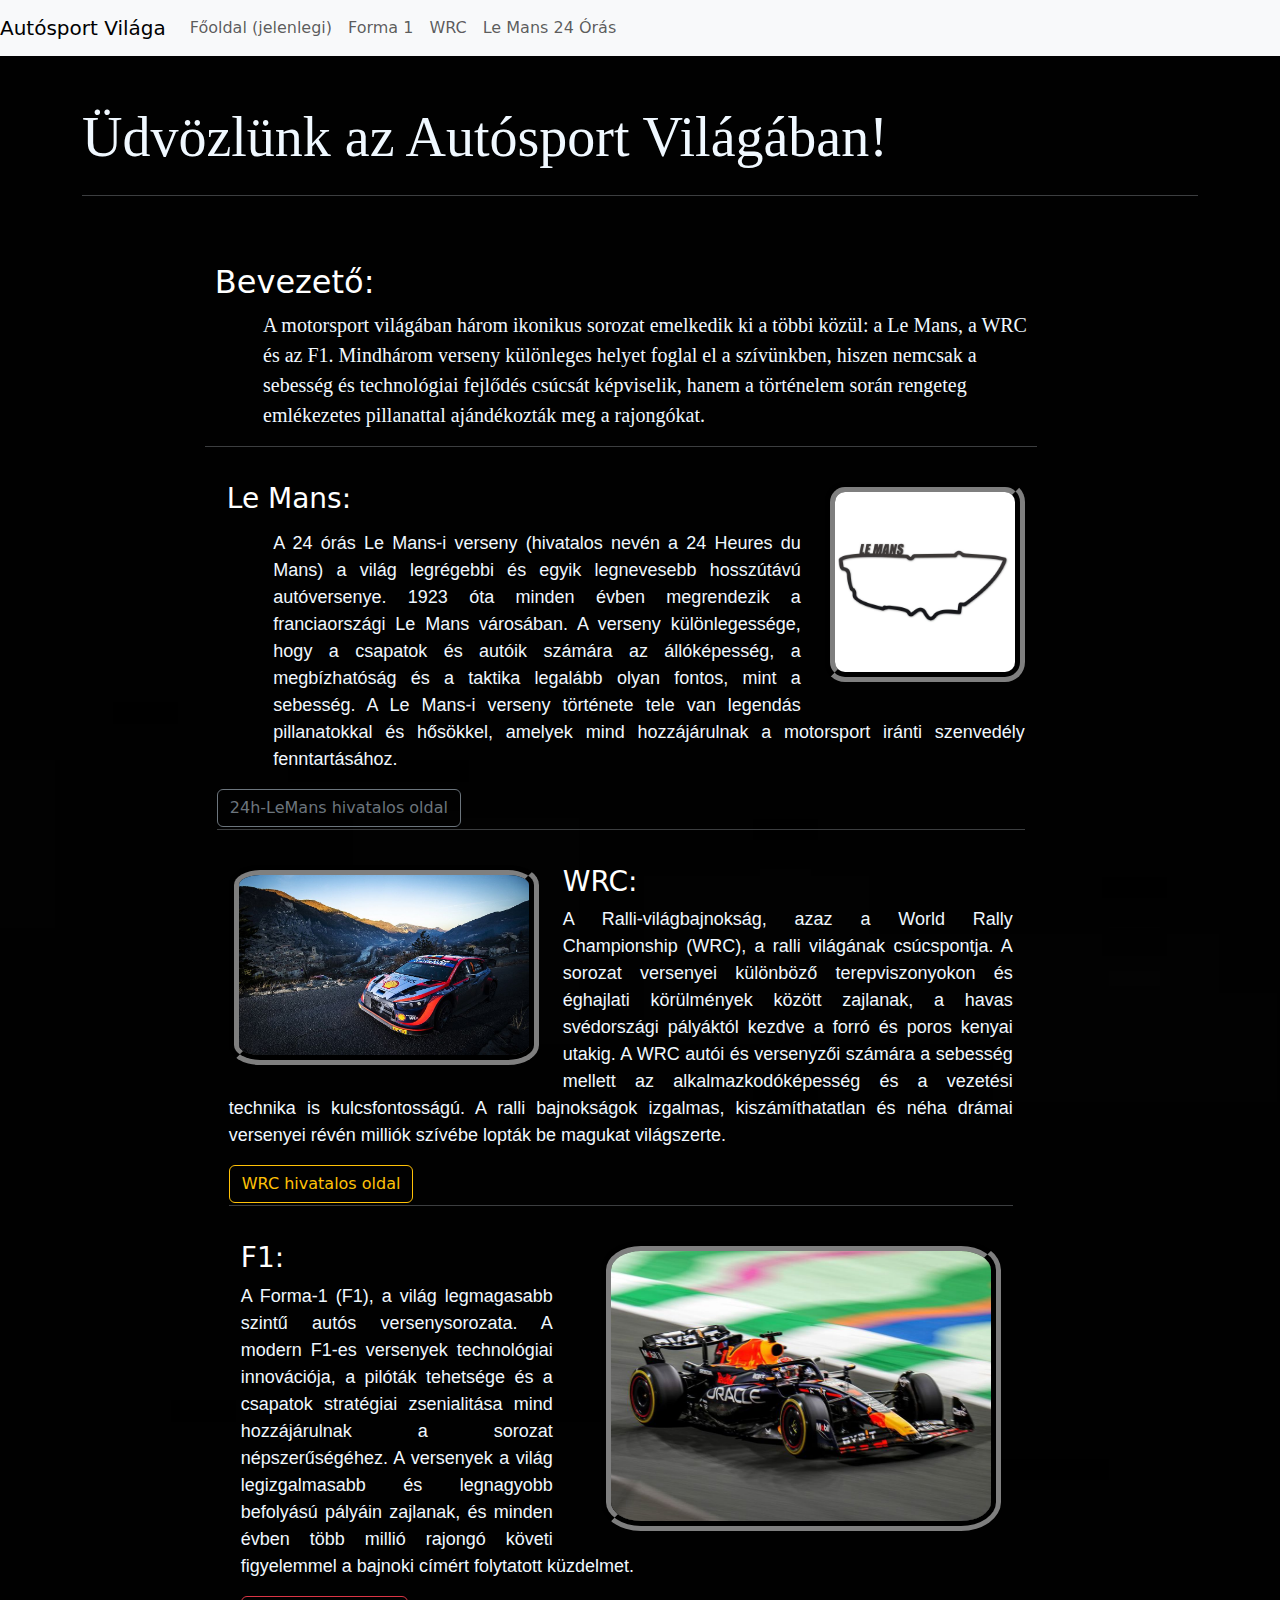
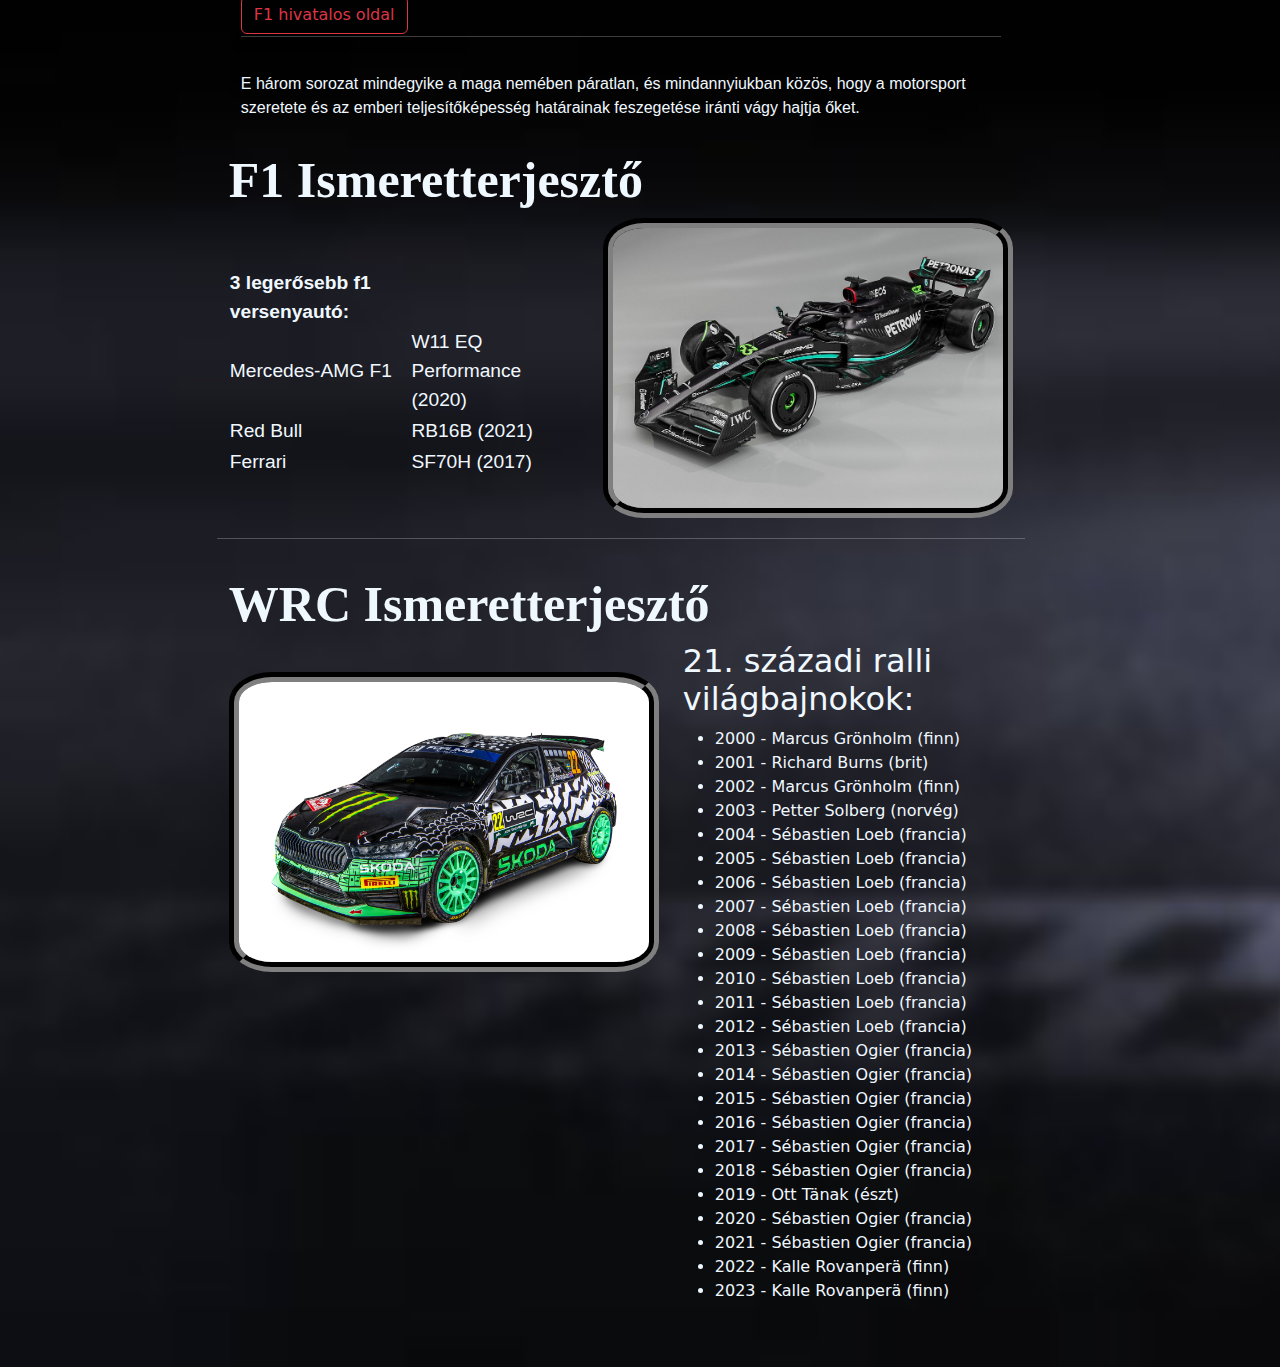
<file: index.html>
<!DOCTYPE html>
<html lang="hu">
<head>
  <meta charset="UTF-8">
  <meta name="viewport" content="width=device-width, initial-scale=1.0">
  <title>Főoldal - Autósport Világa</title>
  <link href="https://cdn.jsdelivr.net/npm/bootstrap@5.3.3/dist/css/bootstrap.min.css" rel="stylesheet" integrity="sha384-QWTKZyjpPEjISv5WaRU9OFeRpok6YctnYmDr5pNlyT2bRjXh0JMhjY6hW+ALEwIH" crossorigin="anonymous">
  <link rel="stylesheet" href="autosport.css">
</head>
<body class="fooldal">
  <!-- Navbar -->
  <nav class="navbar navbar-expand-lg navbar-light bg-light">
    <a class="navbar-brand" href="index.html">Autósport Világa</a>
    <button class="navbar-toggler" type="button" data-toggle="collapse" data-target="#navbarNav" aria-controls="navbarNav" aria-expanded="false" aria-label="Toggle navigation">
      <span class="navbar-toggler-icon"></span>
    </button>
    <div class="collapse navbar-collapse" id="navbarNav">
      <ul class="navbar-nav">
        <li class="nav-item active">
          <a class="nav-link" href="index.html">Főoldal <span class="sr-only">(jelenlegi)</span></a>
        </li>
        <li class="nav-item">
          <a class="nav-link" href="f1.html">Forma 1</a>
        </li>
        <li class="nav-item">
          <a class="nav-link" href="wrcc.html">WRC</a>
        </li>
        <li class="nav-item">
          <a class="nav-link" href="lemans.html">Le Mans 24 Órás</a>
        </li>
      </ul>
    </div>
  </nav>

  <!-- Main Content -->
<div class="index_div">
  <div class="container mt-5">
    <div class="jumbotron">
      <h1 class="display-4">Üdvözlünk az Autósport Világában!</h1>
      <hr class="my-4">
    </div>
  </div>
</div>

<div class="szovegek" >
    <br>
    
    <h2 class="bevezeto_h2">Bevezető:</h2>
    <p class="bevezeto_szoveg">A motorsport világában három ikonikus sorozat emelkedik ki a többi közül: a Le Mans, a WRC és az F1. Mindhárom verseny különleges helyet foglal el a szívünkben, hiszen nemcsak a sebesség és technológiai fejlődés csúcsát képviselik, hanem a történelem során rengeteg emlékezetes pillanattal ajándékozták meg a rajongókat.</p>
    <hr class="csik">

    <div class="container text-center">
      <div class="row">
        <div class="col clearfix">
          <img class="float-md-end mb-3 ms-md-4" src="le_mans_on_white.jpg" width="200" height="200" title="Le Mans jól felismerhető pálya alakja" alt="Le Mans jól felismerhető pálya alakja">      
          <h3 class="lemansh3">Le Mans:</h3><br><br>
          <p class="lemans_szoveg">A 24 órás Le Mans-i verseny (hivatalos nevén a 24 Heures du Mans) a világ legrégebbi és egyik legnevesebb hosszútávú autóversenye. 1923 óta minden évben megrendezik a franciaországi Le Mans városában. A verseny különlegessége, hogy a csapatok és autóik számára az állóképesség, a megbízhatóság és a taktika legalább olyan fontos, mint a sebesség. A Le Mans-i verseny története tele van legendás pillanatokkal és hősökkel, amelyek mind hozzájárulnak a motorsport iránti szenvedély fenntartásához.</p>
        </div>
    </div>
    <a class="gombok" href="https://www.24h-lemans.com/en" target="_blank"><button type="button" class="btn btn-outline-secondary">24h-LeMans hivatalos oldal</button></a>
    <br>
    <hr class="csik">

    <div class="container text-center">
      <div class="row">
        <div class="col clearfix">
          <img class="float-md-start mb-3 me-md-4" src="oliver-solberg-elliott-edmonds.jpg" width="310" height="200" alt="Hyundai rallyautó" title="Hyundai rallyautó">
          <h3 class="wrc_h3">WRC:</h3>
          <p class="wrc_p">A Ralli-világbajnokság, azaz a World Rally Championship (WRC), a ralli világának csúcspontja. A sorozat versenyei különböző terepviszonyokon és éghajlati körülmények között zajlanak, a havas svédországi pályáktól kezdve a forró és poros kenyai utakig. A WRC autói és versenyzői számára a sebesség mellett az alkalmazkodóképesség és a vezetési technika is kulcsfontosságú. A ralli bajnokságok izgalmas, kiszámíthatatlan és néha drámai versenyei révén milliók szívébe lopták be magukat világszerte.</p>
        </div>
      </div>
      <a class="gombok" href="https://www.wrc.com/" target="_blank"><button type="button" class="btn btn-outline-warning">WRC hivatalos oldal</button></a>
      <br>
      <hr class="csik">
    
    <div class="container text-center">
      <div class="row">
        <div class="col">
          <img class="float-lg-end mb-3 ms-md-5" src="library_upload_21_2023_03_996x664_verstappen_891c568.jpg" width="400" height="290" alt="Verstappen f1-es versenyautója" title="Verstappen f1-es versenyautója">
          <h3 class="f1_h3 me-md-5">F1:</h3>
          <p class="f1_p me-md-5">A Forma-1 (F1), a világ legmagasabb szintű autós versenysorozata. A modern F1-es versenyek technológiai innovációja, a pilóták tehetsége és a csapatok stratégiai zsenialitása mind hozzájárulnak a sorozat népszerűségéhez. A versenyek a világ legizgalmasabb és legnagyobb befolyású pályáin zajlanak, és minden évben több millió rajongó követi figyelemmel a bajnoki címért folytatott küzdelmet.</p>
        </div>
    </div>
    <a class="gombok" href="https://www.formula1.com/" target="_blank"><button type="button" class="btn btn-outline-danger">F1 hivatalos oldal</button></a>
    <br>
    <hr class="csik">
    <p class="also">E három sorozat mindegyike a maga nemében páratlan, és mindannyiukban közös, hogy a motorsport szeretete és az emberi teljesítőképesség határainak feszegetése iránti vágy hajtja őket.</p>

</div>

<h1 class="ismeretterjeszto">
  F1 Ismeretterjesztő
</h1>

</div>
<div class="container text-center">
  <div class="row">
    <div class="col">
      <table class="fooldal_tablazat">
  
        <th>3 legerősebb f1 versenyautó:</th>
        <tr><td>Mercedes-AMG F1</td><td>W11 EQ Performance (2020)</td></tr>
        <tr><td>Red Bull</td><td>RB16B (2021)</td></tr>
        <tr><td>Ferrari</td><td>SF70H (2017)</td></tr>
      </table>
      
    </div>
  <div class="col">
     <img class="w14" src="mercedes-w14-1.jpg" alt="Mercedes F1" title="Mercedes F1" height="300" width="410">
  </div>    
    
  <hr class="csik">

  <h1 class="ismeretterjeszto">WRC Ismeretterjesztő</h1>
  <div class="container text-center">
    <div class="row">
      <div class="col">
        <img class="skoda" src="rs24_cars-wrc2_1440.jpg" alt="Skoda Ralli autó" title="Skoda Ralli autó" height="300" width="430">

        

      </div>
      <div class="col mb-5">
        <h2 class="vilagbajnokok">21. századi ralli világbajnokok:</h2>
        <ul>
          <li class="lista">2000 - Marcus Grönholm (finn)</li>
          <li class="lista">2001 - Richard Burns (brit)</li>  
          <li class="lista">  2002 - Marcus Grönholm (finn)</li>
          <li class="lista">2003 - Petter Solberg (norvég)</li>
          <li class="lista">  2004 - Sébastien Loeb (francia)</li>
          <li class="lista"> 2005 - Sébastien Loeb (francia)</li>
          <li class="lista"> 2006 - Sébastien Loeb (francia)</li>
          <li class="lista"> 2007 - Sébastien Loeb (francia)</li>
          <li class="lista"> 2008 - Sébastien Loeb (francia)</li>
          <li class="lista">   2009 - Sébastien Loeb (francia)</li>
          <li class="lista">  2010 - Sébastien Loeb (francia)</li>
          <li class="lista">  2011 - Sébastien Loeb (francia)</li>
          <li class="lista">   2012 - Sébastien Loeb (francia)</li>
          <li class="lista"> 2013 - Sébastien Ogier (francia)</li>
        <li class="lista"> 2014 - Sébastien Ogier (francia)</li>
        <li class="lista"> 2015 - Sébastien Ogier (francia)</li>
        <li class="lista"> 2016 - Sébastien Ogier (francia)</li>
        <li class="lista">  2017 - Sébastien Ogier (francia)</li>
        <li class="lista">  2018 - Sébastien Ogier (francia)</li>
        <li class="lista"> 2019 - Ott Tänak (észt)</li>
        <li class="lista">  2020 - Sébastien Ogier (francia)</li>
        <li class="lista">  2021 - Sébastien Ogier (francia)</li>
        <li class="lista">   2022 - Kalle Rovanperä (finn)</li>
           <li class="lista"> 2023 - Kalle Rovanperä (finn)</li>
        </ul>
              </div>
    </div>
  </div>
  </div>

</body>
</html>
</file>
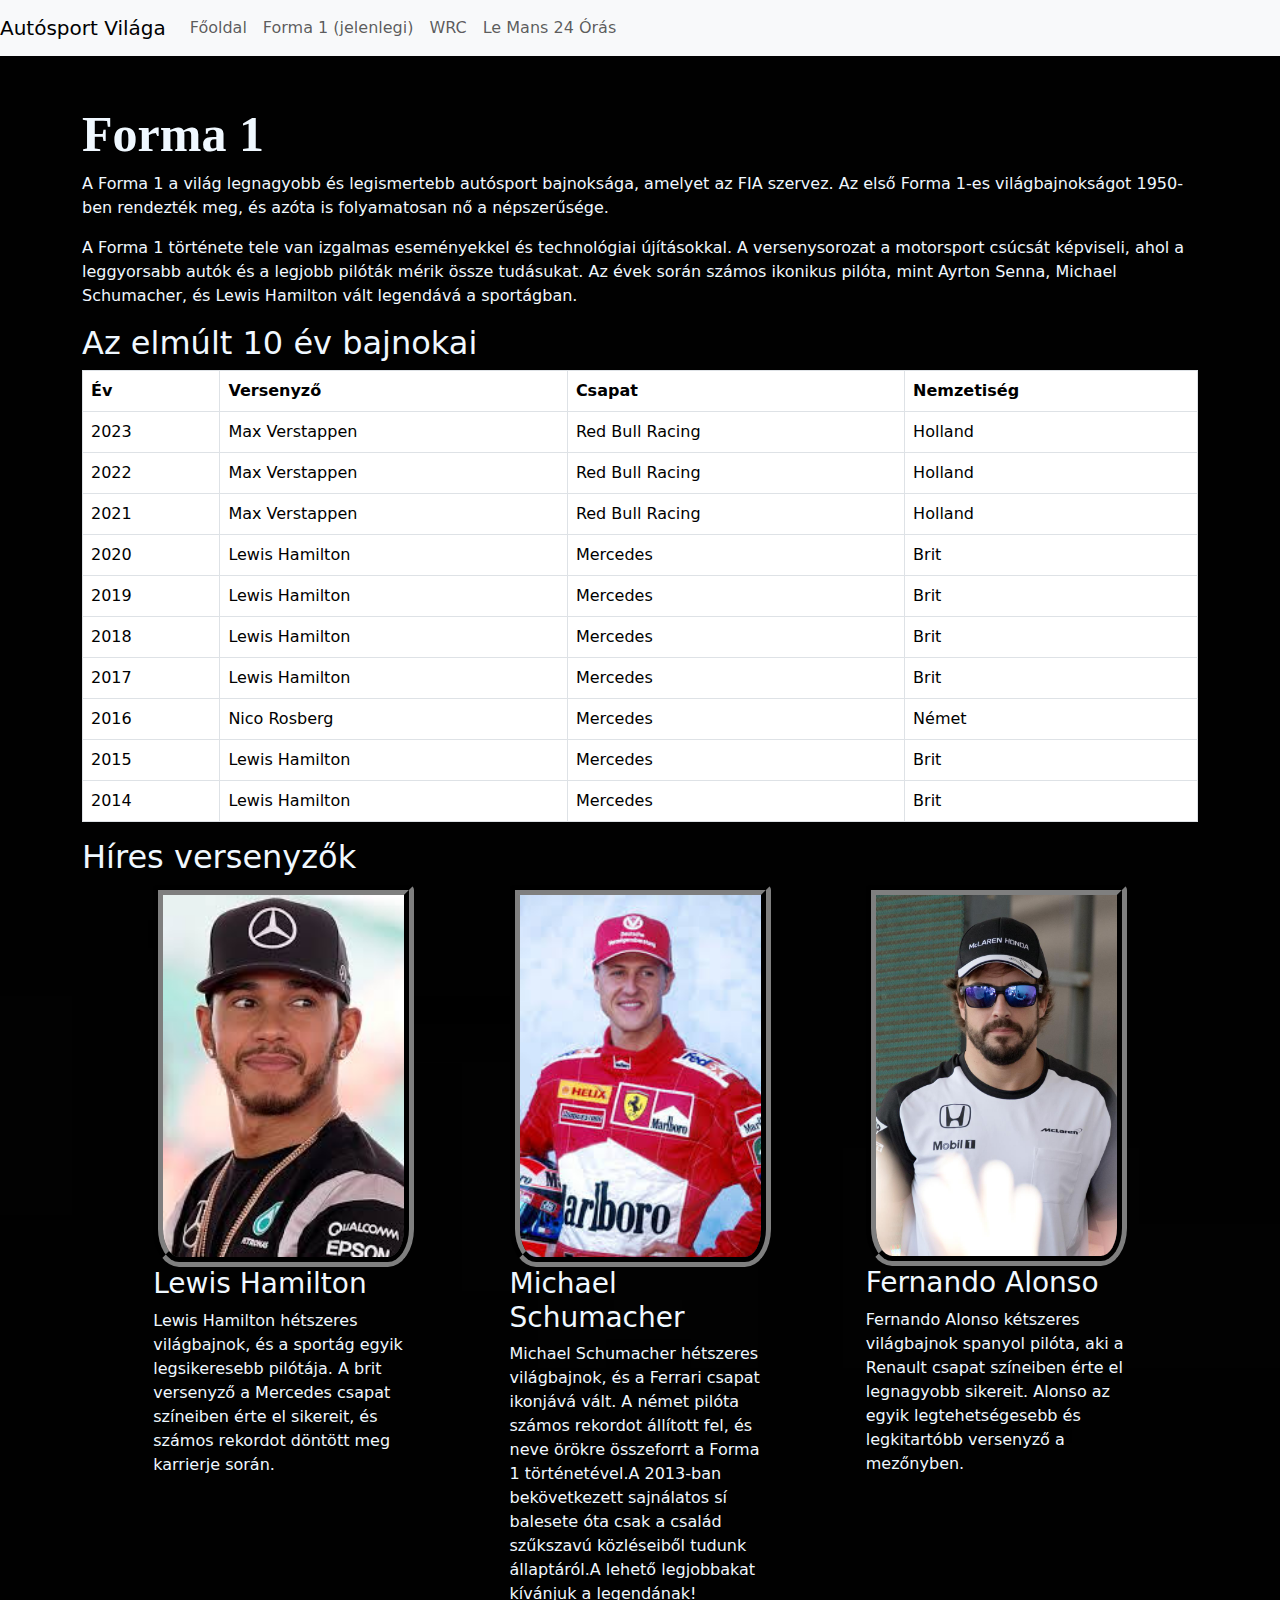
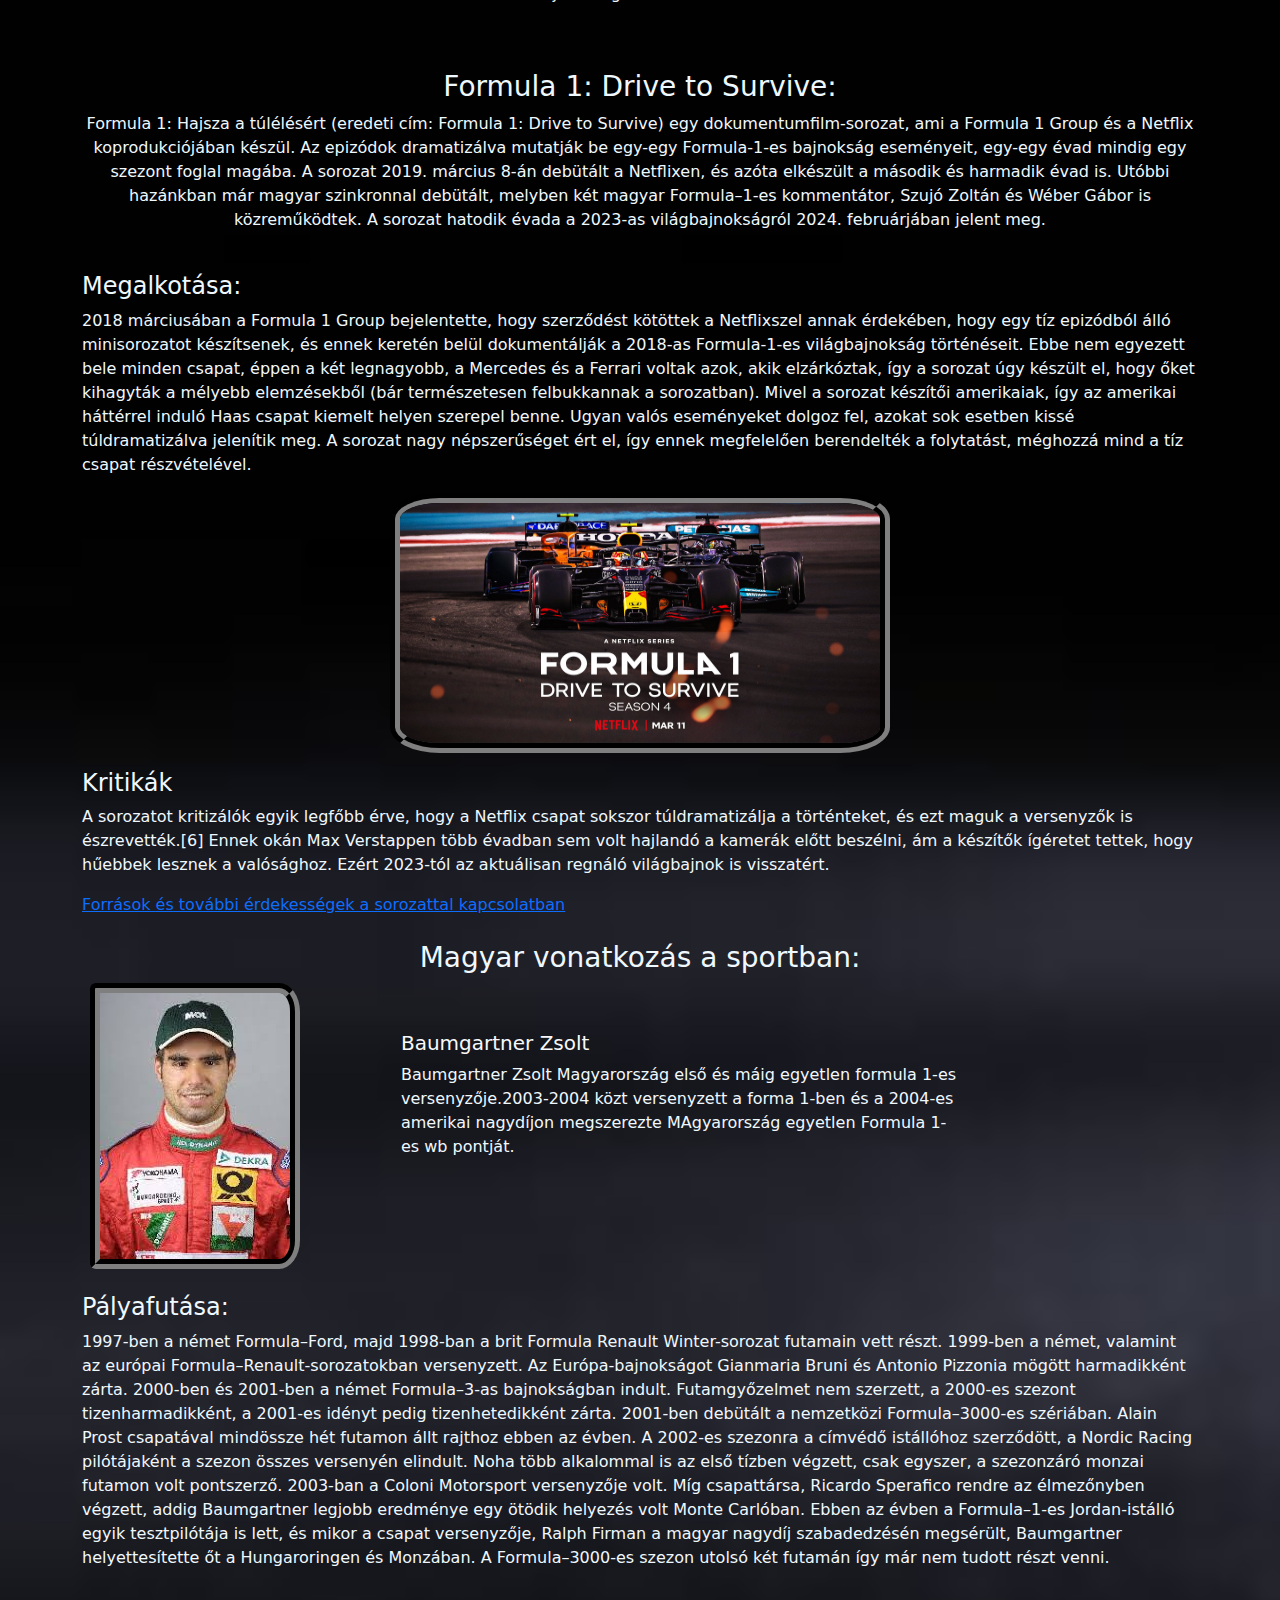
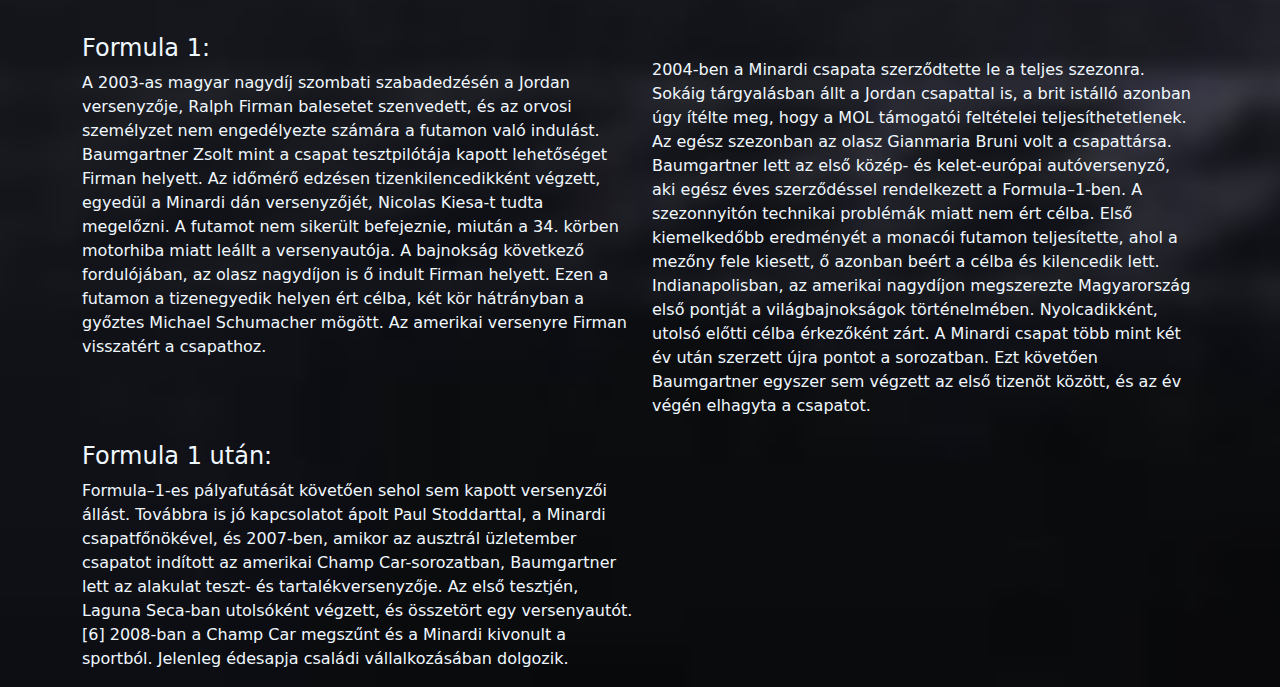
<file: f1.html>
<!DOCTYPE html>
<html lang="hu">
<head>
  <meta charset="UTF-8">
  <meta name="viewport" content="width=device-width, initial-scale=1.0">
  <title>Forma 1 - Autósport Világa</title>
  <link href="https://cdn.jsdelivr.net/npm/bootstrap@5.3.3/dist/css/bootstrap.min.css" rel="stylesheet" integrity="sha384-QWTKZyjpPEjISv5WaRU9OFeRpok6YctnYmDr5pNlyT2bRjXh0JMhjY6hW+ALEwIH" crossorigin="anonymous">
  <link rel="stylesheet" type="text/css" href="autosport.css">
</head>
<body>
  <!-- Navbar -->
  <nav class="navbar navbar-expand-lg navbar-light bg-light">
    <a class="navbar-brand" href="index.html">Autósport Világa</a>
    <button class="navbar-toggler" type="button" data-toggle="collapse" data-target="#navbarNav" aria-controls="navbarNav" aria-expanded="false" aria-label="Toggle navigation">
      <span class="navbar-toggler-icon"></span>
    </button>
    <div class="collapse navbar-collapse" id="navbarNav">
      <ul class="navbar-nav">
        <li class="nav-item">
          <a class="nav-link" href="index.html">Főoldal</a>
        </li>
        <li class="nav-item active">
          <a class="nav-link" href="f1.html">Forma 1 <span class="sr-only">(jelenlegi)</span></a>
        </li>
        <li class="nav-item">
          <a class="nav-link" href="wrcc.html">WRC</a>
        </li>
        <li class="nav-item">
          <a class="nav-link" href="lemans.html">Le Mans 24 Órás</a>
        </li>
      </ul>
    </div>
  </nav>

  <!-- Main Content -->
  <div class="container mt-5">
    <h1>Forma 1</h1>
    <p>A Forma 1 a világ legnagyobb és legismertebb autósport bajnoksága, amelyet az FIA szervez. Az első Forma 1-es világbajnokságot 1950-ben rendezték meg, és azóta is folyamatosan nő a népszerűsége.</p>
    <p>A Forma 1 története tele van izgalmas eseményekkel és technológiai újításokkal. A versenysorozat a motorsport csúcsát képviseli, ahol a leggyorsabb autók és a legjobb pilóták mérik össze tudásukat. Az évek során számos ikonikus pilóta, mint Ayrton Senna, Michael Schumacher, és Lewis Hamilton vált legendává a sportágban.</p>
    
    <h2>Az elmúlt 10 év bajnokai</h2>
    <table class="table table-bordered">
      <thead>
        <tr>
          <th>Év</th>
          <th>Versenyző</th>
          <th>Csapat</th>
          <th>Nemzetiség</th>
        </tr>
      </thead>
      <tbody>
        <tr>
          <td>2023</td>
          <td>Max Verstappen</td>
          <td>Red Bull Racing</td>
          <td>Holland</td>
        </tr>
        <tr>
          <td>2022</td>
          <td>Max Verstappen</td>
          <td>Red Bull Racing</td>
          <td>Holland</td>
        </tr>
        <tr>
          <td>2021</td>
          <td>Max Verstappen</td>
          <td>Red Bull Racing</td>
          <td>Holland</td>
        </tr>
        <tr>
          <td>2020</td>
          <td>Lewis Hamilton</td>
          <td>Mercedes</td>
          <td>Brit</td>
        </tr>
        <tr>
          <td>2019</td>
          <td>Lewis Hamilton</td>
          <td>Mercedes</td>
          <td>Brit</td>
        </tr>
        <tr>
          <td>2018</td>
          <td>Lewis Hamilton</td>
          <td>Mercedes</td>
          <td>Brit</td>
        </tr>
        <tr>
          <td>2017</td>
          <td>Lewis Hamilton</td>
          <td>Mercedes</td>
          <td>Brit</td>
        </tr>
        <tr>
          <td>2016</td>
          <td>Nico Rosberg</td>
          <td>Mercedes</td>
          <td>Német</td>
        </tr>
        <tr>
          <td>2015</td>
          <td>Lewis Hamilton</td>
          <td>Mercedes</td>
          <td>Brit</td>
        </tr>
        <tr>
          <td>2014</td>
          <td>Lewis Hamilton</td>
          <td>Mercedes</td>
          <td>Brit</td>
        </tr>
      </tbody>
    </table>

    <h2>Híres versenyzők</h2>
    <div class="row row-cols-1 row-cols-md-3 g-4 justify-content-evenly">
      <div class="card col-xl-3 col-4 bg-transparent border-0">
        <div>
          <img class="card-img-top" src="hamilton.jpg" title="Lewis Hamilton" alt="Lewis Hamilton">
        </div>
       <div class="card-text">
        <h3>Lewis Hamilton</h3>
        <p>Lewis Hamilton hétszeres világbajnok, és a sportág egyik legsikeresebb pilótája. A brit versenyző a Mercedes csapat színeiben érte el sikereit, és számos rekordot döntött meg karrierje során.</p>
      </div>
      </div>
      <div class="card col-xl-3 col-4 bg-transparent border-0">
        <img class="card-img-top" src="schumaher.jpg" title="Michael Schumaher" alt="Michael Schumaher">
        <div class="card-text">
          <h3>Michael Schumacher</h3>
          <p>Michael Schumacher hétszeres világbajnok, és a Ferrari csapat ikonjává vált. A német pilóta számos rekordot állított fel, és neve örökre összeforrt a Forma 1 történetével.A 2013-ban bekövetkezett sajnálatos sí balesete óta csak a család szűkszavú közléseiből tudunk állaptáról.A lehető legjobbakat kívánjuk a legendának!</p>
      </div>
      </div>
      <div class="card col-xl-3 col-4 bg-transparent border-0">
        <img class="card-img-top" src="alonso_2.jpg" title="Fernando Alonso" alt="Fernando Alonso">
        <div class="card-text">
          <h3>Fernando Alonso</h3>
          <p>Fernando Alonso kétszeres világbajnok spanyol pilóta, aki a Renault csapat színeiben érte el legnagyobb sikereit. Alonso az egyik legtehetségesebb és legkitartóbb versenyző a mezőnyben.</p>
        </div>
      </div>
    </div>
  </div>
  <div class="container mt-5">
 
    <div class="row">
        <h3 class="text-center">Formula 1: Drive to Survive:</h3>
           <p class="text-center">Formula 1: Hajsza a túlélésért (eredeti cím: Formula 1: Drive to Survive) egy dokumentumfilm-sorozat, ami a Formula 1 Group és a Netflix koprodukciójában készül. Az epizódok dramatizálva mutatják be egy-egy Formula-1-es bajnokság eseményeit, egy-egy évad mindig egy szezont foglal magába. A sorozat 2019. március 8-án debütált a Netflixen, és azóta elkészült a második és harmadik évad is. Utóbbi hazánkban már magyar szinkronnal debütált, melyben két magyar Formula–1-es kommentátor, Szujó Zoltán és Wéber Gábor is közreműködtek. A sorozat hatodik évada a 2023-as világbajnokságról 2024. februárjában jelent meg.</p> 
       
  <div class="col-md-12 col-lg-12">  
        <h4 class="mt-4">Megalkotása:</h4>
<p>2018 márciusában a Formula 1 Group bejelentette, hogy szerződést kötöttek a Netflixszel annak érdekében, hogy egy tíz epizódból álló minisorozatot készítsenek, és ennek keretén belül dokumentálják a 2018-as Formula-1-es világbajnokság történéseit. Ebbe nem egyezett bele minden csapat, éppen a két legnagyobb, a Mercedes és a Ferrari voltak azok, akik elzárkóztak, így a sorozat úgy készült el, hogy őket kihagyták a mélyebb elemzésekből (bár természetesen felbukkannak a sorozatban). Mivel a sorozat készítői amerikaiak, így az amerikai háttérrel induló Haas csapat kiemelt helyen szerepel benne.

Ugyan valós eseményeket dolgoz fel, azokat sok esetben kissé túldramatizálva jelenítik meg.

A sorozat nagy népszerűséget ért el, így ennek megfelelően berendelték a folytatást, méghozzá mind a tíz csapat részvételével.</p>
        </div>
      <div class="text-center col-md-12 col-lg-12 ">
        <img src="drive_to_survive.jpg" width="500px" height="260px" title="A sorozat 2021-es borítóképe:" alt="A sorozat 2021-es borítóképe:">
      </div>
<div class="col-md-12 col-lg-12">
          <h4 class="mt-3">Kritikák</h4>
         <p>A sorozatot kritizálók egyik legfőbb érve, hogy a Netflix csapat sokszor túldramatizálja a történteket, és ezt maguk a versenyzők is észrevették.[6] Ennek okán Max Verstappen több évadban sem volt hajlandó a kamerák előtt beszélni, ám a készítők ígéretet tettek, hogy hűebbek lesznek a valósághoz. Ezért 2023-tól az aktuálisan regnáló világbajnok is visszatért.</p>
         <a link href="https://hu.wikipedia.org/wiki/Formula_1:_Hajsza_a_t%C3%BAl%C3%A9l%C3%A9s%C3%A9rt" target="_blank">Források és további érdekességek a sorozattal kapcsolatban</a><br><br>  
</div>
</div> 
<div>
  <h3 class="text-center">Magyar vonatkozás a sportban:</h3>
</div>

<div class="card ps-2 bg-transparent border-0 mb-4 p-0" style="max-width: 80%;">
  <div class="row g-0">
    <div class="col-4 text-start">
      <img class="img-fluid rounded-start" src="Baumgartner.jpg" title="Baumgartner Zsolt" alt="Baumgartner Zsolt" >
    </div>
     <div class="col-8">
      <div class="card-body pt-5 text-start">
        <h5 class="card-title text-light">Baumgartner Zsolt</h5>
        <p class="card-text">Baumgartner Zsolt Magyarország első és máig egyetlen formula 1-es versenyzője.2003-2004 közt versenyzett a forma 1-ben és a 2004-es amerikai nagydíjon megszerezte MAgyarország egyetlen Formula 1-es wb pontját.</p>
        
      </div>
    </div>
  </div>
</div>
    <div class="row">
      <div class="col-12">
        <h4>Pályafutása:</h4>
        <p>1997-ben a német Formula–Ford, majd 1998-ban a brit Formula Renault Winter-sorozat futamain vett részt. 1999-ben a német, valamint az európai Formula–Renault-sorozatokban versenyzett. Az Európa-bajnokságot Gianmaria Bruni és Antonio Pizzonia mögött harmadikként zárta.

2000-ben és 2001-ben a német Formula–3-as bajnokságban indult. Futamgyőzelmet nem szerzett, a 2000-es szezont tizenharmadikként, a 2001-es idényt pedig tizenhetedikként zárta.

2001-ben debütált a nemzetközi Formula–3000-es szériában. Alain Prost csapatával mindössze hét futamon állt rajthoz ebben az évben. A 2002-es szezonra a címvédő istállóhoz szerződött, a Nordic Racing pilótájaként a szezon összes versenyén elindult. Noha több alkalommal is az első tízben végzett, csak egyszer, a szezonzáró monzai futamon volt pontszerző. 2003-ban a Coloni Motorsport versenyzője volt. Míg csapattársa, Ricardo Sperafico rendre az élmezőnyben végzett, addig Baumgartner legjobb eredménye egy ötödik helyezés volt Monte Carlóban. Ebben az évben a Formula–1-es Jordan-istálló egyik tesztpilótája is lett, és mikor a csapat versenyzője, Ralph Firman a magyar nagydíj szabadedzésén megsérült, Baumgartner helyettesítette őt a Hungaroringen és Monzában. A Formula–3000-es szezon utolsó két futamán így már nem tudott részt venni.</p><br>
</div>
</div>
<div class="row mb-2 mt-4 "> 
   <div class="col-6">
<h4>Formula 1:</h4>
        <p>A 2003-as magyar nagydíj szombati szabadedzésén a Jordan versenyzője, Ralph Firman balesetet szenvedett, és az orvosi személyzet nem engedélyezte számára a futamon való indulást. Baumgartner Zsolt mint a csapat tesztpilótája kapott lehetőséget Firman helyett. Az időmérő edzésen tizenkilencedikként végzett, egyedül a Minardi dán versenyzőjét, Nicolas Kiesa-t tudta megelőzni. A futamot nem sikerült befejeznie, miután a 34. körben motorhiba miatt leállt a versenyautója. A bajnokság következő fordulójában, az olasz nagydíjon is ő indult Firman helyett. Ezen a futamon a tizenegyedik helyen ért célba, két kör hátrányban a győztes Michael Schumacher mögött. Az amerikai versenyre Firman visszatért a csapathoz.</p><br>
      </div>
        <div class="col-6 pt-4">         
  <p>2004-ben a Minardi csapata szerződtette le a teljes szezonra. Sokáig tárgyalásban állt a Jordan csapattal is, a brit istálló azonban úgy ítélte meg, hogy a MOL támogatói feltételei teljesíthetetlenek. Az egész szezonban az olasz Gianmaria Bruni volt a csapattársa. Baumgartner lett az első közép- és kelet-európai autóversenyző, aki egész éves szerződéssel rendelkezett a Formula–1-ben.
A szezonnyitón technikai problémák miatt nem ért célba. Első kiemelkedőbb eredményét a monacói futamon teljesítette, ahol a mezőny fele kiesett, ő azonban beért a célba és kilencedik lett. Indianapolisban, az amerikai nagydíjon megszerezte Magyarország első pontját a világbajnokságok történelmében. Nyolcadikként, utolsó előtti célba érkezőként zárt. A Minardi csapat több mint két év után szerzett újra pontot a sorozatban. Ezt követően Baumgartner egyszer sem végzett az első tizenöt között, és az év végén elhagyta a csapatot.</p>
</div>
</div>
   <div class="col-6">
     <h4>Formula 1 után:</h4>    
<p>Formula–1-es pályafutását követően sehol sem kapott versenyzői állást. Továbbra is jó kapcsolatot ápolt Paul Stoddarttal, a Minardi csapatfőnökével, és 2007-ben, amikor az ausztrál üzletember csapatot indított az amerikai Champ Car-sorozatban, Baumgartner lett az alakulat teszt- és tartalékversenyzője. Az első tesztjén, Laguna Seca-ban utolsóként végzett, és összetört egy versenyautót.[6] 2008-ban a Champ Car megszűnt és a Minardi kivonult a sportból. Jelenleg édesapja családi vállalkozásában dolgozik.</p>
    </div>
   
  </div> 
</body>
</html>
</file>
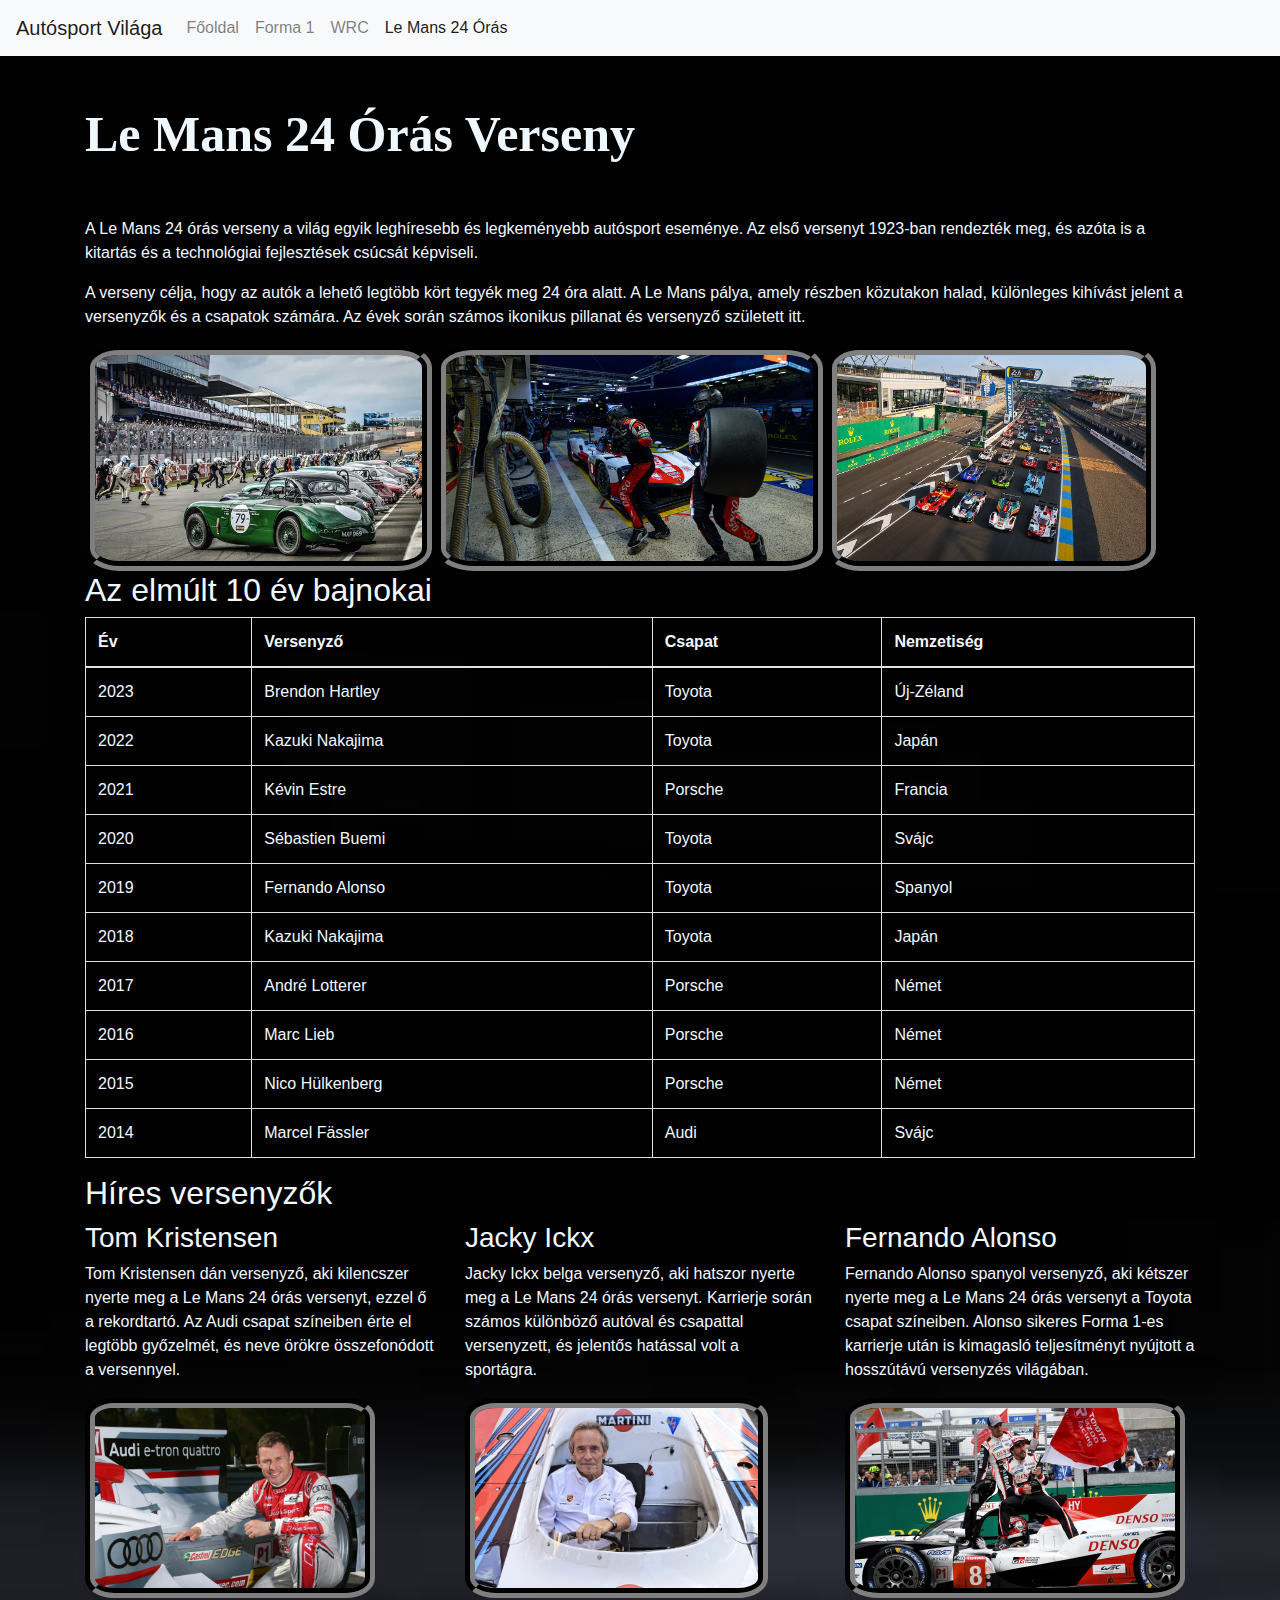
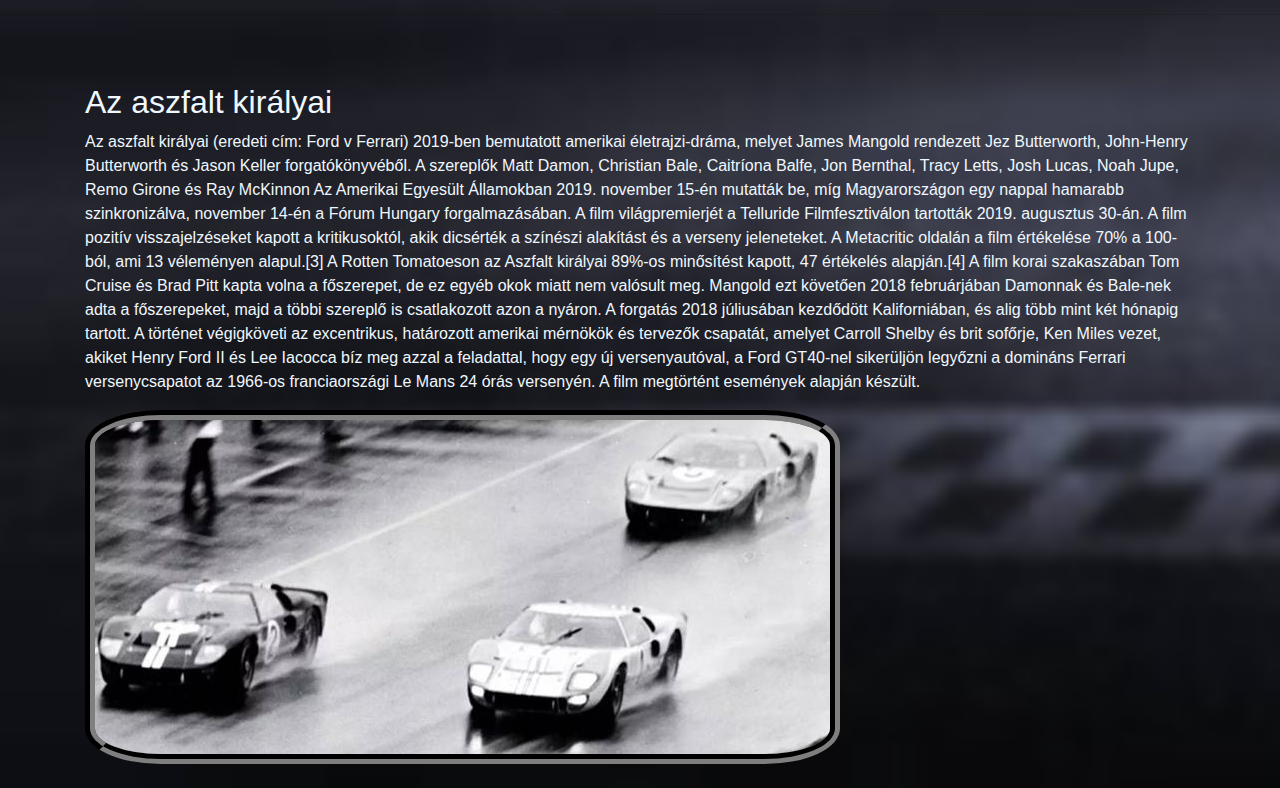
<file: lemans.html>
<!DOCTYPE html>
<html lang="hu">
<head>
  <meta charset="UTF-8">
  <meta name="viewport" content="width=device-width, initial-scale=1.0">
  <title>Le Mans 24 Órás - Autósport Világa</title>
  <link href="https://stackpath.bootstrapcdn.com/bootstrap/4.5.2/css/bootstrap.min.css" rel="stylesheet">
  <link rel="stylesheet" href="autosport.css">
</head>
<body>
  <!-- Navbar -->
  <nav class="navbar navbar-expand-lg navbar-light bg-light">
    <a class="navbar-brand" href="index.html">Autósport Világa</a>
    <button class="navbar-toggler" type="button" data-toggle="collapse" data-target="#navbarNav" aria-controls="navbarNav" aria-expanded="false" aria-label="Toggle navigation">
      <span class="navbar-toggler-icon"></span>
    </button>
    <div class="collapse navbar-collapse" id="navbarNav">
      <ul class="navbar-nav">
        <li class="nav-item">
          <a class="nav-link" href="index.html">Főoldal</a>
        </li>
        <li class="nav-item">
          <a class="nav-link" href="f1.html">Forma 1</a>
        </li>
        <li class="nav-item">
          <a class="nav-link" href="wrcc.html">WRC</a>
        </li>
        <li class="nav-item active">
          <a class="nav-link" href="lemans.html">Le Mans 24 Órás <span class="sr-only">(jelenlegi)</span></a>
        </li>
      </ul>
    </div>
  </nav>

  <!-- Main Content -->
  <div class="container mt-5">
    <h1>Le Mans 24 Órás Verseny</h1>

    <hr>
    <p>A Le Mans 24 órás verseny a világ egyik leghíresebb és legkeményebb autósport eseménye. Az első versenyt 1923-ban rendezték meg, és azóta is a kitartás és a technológiai fejlesztések csúcsát képviseli.</p>
    <p>A verseny célja, hogy az autók a lehető legtöbb kört tegyék meg 24 óra alatt. A Le Mans pálya, amely részben közutakon halad, különleges kihívást jelent a versenyzők és a csapatok számára. Az évek során számos ikonikus pillanat és versenyző született itt.</p>
<img src="autobal.webp" class="" height="226">
<img src="autoközép.jpg" class="" height="226">
<img src="autojobb.jpg" class="" height="226">
    
    <h2>Az elmúlt 10 év bajnokai</h2>
    <table class="table table-bordered">
      <thead>
        <tr>
          <th>Év</th>
          <th>Versenyző</th>
          <th>Csapat</th>
          <th>Nemzetiség</th>
        </tr>
      </thead>
      <tbody>
        <tr>
          <td>2023</td>
          <td>Brendon Hartley</td>
          <td>Toyota</td>
          <td>Új-Zéland</td>
        </tr>
        <tr>
          <td>2022</td>
          <td>Kazuki Nakajima</td>
          <td>Toyota</td>
          <td>Japán</td>
        </tr>
        <tr>
          <td>2021</td>
          <td>Kévin Estre</td>
          <td>Porsche</td>
          <td>Francia</td>
        </tr>
        <tr>
          <td>2020</td>
          <td>Sébastien Buemi</td>
          <td>Toyota</td>
          <td>Svájc</td>
        </tr>
        <tr>
          <td>2019</td>
          <td>Fernando Alonso</td>
          <td>Toyota</td>
          <td>Spanyol</td>
        </tr>
        <tr>
          <td>2018</td>
          <td>Kazuki Nakajima</td>
          <td>Toyota</td>
          <td>Japán</td>
        </tr>
        <tr>
          <td>2017</td>
          <td>André Lotterer</td>
          <td>Porsche</td>
          <td>Német</td>
        </tr>
        <tr>
          <td>2016</td>
          <td>Marc Lieb</td>
          <td>Porsche</td>
          <td>Német</td>
        </tr>
        <tr>
          <td>2015</td>
          <td>Nico Hülkenberg</td>
          <td>Porsche</td>
          <td>Német</td>
        </tr>
        <tr>
          <td>2014</td>
          <td>Marcel Fässler</td>
          <td>Audi</td>
          <td>Svájc</td>
        </tr>
      </tbody>
    </table>

    <h2>Híres versenyzők</h2>
    <div class="row">
      <div class="col-lg-4 col-md-6">
        <h3>Tom Kristensen</h3>
        <p>Tom Kristensen dán versenyző, aki kilencszer nyerte meg a Le Mans 24 órás versenyt, ezzel ő a rekordtartó. Az Audi csapat színeiben érte el legtöbb győzelmét, és neve örökre összefonódott a versennyel.</p>
        <img src="Lemansbalbáttya.jpeg" class="" height="200" title="Tom Kristensen" alt="Tom Kristensen">
      </div>
      <div class="col-lg-4 col-md-6">
        <h3>Jacky Ickx</h3>
        <p>Jacky Ickx belga versenyző, aki hatszor nyerte meg a Le Mans 24 órás versenyt. Karrierje során számos különböző autóval és csapattal versenyzett, és jelentős hatással volt a sportágra.</p>
        <img src="Lemansközépbáttya.jpg" class="" height="200" title="Jacky Ickx" alt="Jacky Ickx">
      </div>
      <div class="col-lg-4 col-md-6">
        <h3>Fernando Alonso</h3>
        <p>Fernando Alonso spanyol versenyző, aki kétszer nyerte meg a Le Mans 24 órás versenyt a Toyota csapat színeiben. Alonso sikeres Forma 1-es karrierje után is kimagasló teljesítményt nyújtott a hosszútávú versenyzés világában.</p>
        <img src="Lemansjobbbáttya.jpg" class="" height="200" title="Fernando Alonso" alt="Fernando Alonso">
       
        </div>
    </div>
  </div>
<hr>
    <div class="container mt-5">
  <h2>Az aszfalt királyai</h2>
  <p>Az aszfalt királyai (eredeti cím: Ford v Ferrari) 2019-ben bemutatott amerikai életrajzi-dráma, melyet James Mangold rendezett Jez Butterworth, John-Henry Butterworth és Jason Keller forgatókönyvéből. A szereplők Matt Damon, Christian Bale, Caitríona Balfe, Jon Bernthal, Tracy Letts, Josh Lucas, Noah Jupe, Remo Girone és Ray McKinnon

    Az Amerikai Egyesült Államokban 2019. november 15-én mutatták be, míg Magyarországon egy nappal hamarabb szinkronizálva, november 14-én a Fórum Hungary forgalmazásában. A film világpremierjét a Telluride Filmfesztiválon tartották 2019. augusztus 30-án.
    
    A film pozitív visszajelzéseket kapott a kritikusoktól, akik dicsérték a színészi alakítást és a verseny jeleneteket. A Metacritic oldalán a film értékelése 70% a 100-ból, ami 13 véleményen alapul.[3] A Rotten Tomatoeson az Aszfalt királyai 89%-os minősítést kapott, 47 értékelés alapján.[4]
    
    A film korai szakaszában Tom Cruise és Brad Pitt kapta volna a főszerepet, de ez egyéb okok miatt nem valósult meg. Mangold ezt követően 2018 februárjában Damonnak és Bale-nek adta a főszerepeket, majd a többi szereplő is csatlakozott azon a nyáron. A forgatás 2018 júliusában kezdődött Kaliforniában, és alig több mint két hónapig tartott.
    
    A történet végigköveti az excentrikus, határozott amerikai mérnökök és tervezők csapatát, amelyet Carroll Shelby és brit sofőrje, Ken Miles vezet, akiket Henry Ford II és Lee Iacocca bíz meg azzal a feladattal, hogy egy új versenyautóval, a Ford GT40-nel sikerüljön legyőzni a domináns Ferrari versenycsapatot az 1966-os franciaországi Le Mans 24 órás versenyén.
    
    A film megtörtént események alapján készült.</p>
<img class="img-fluid" src="fordok.jpg">





    </div>
<br>
</body>
</html>
</file>
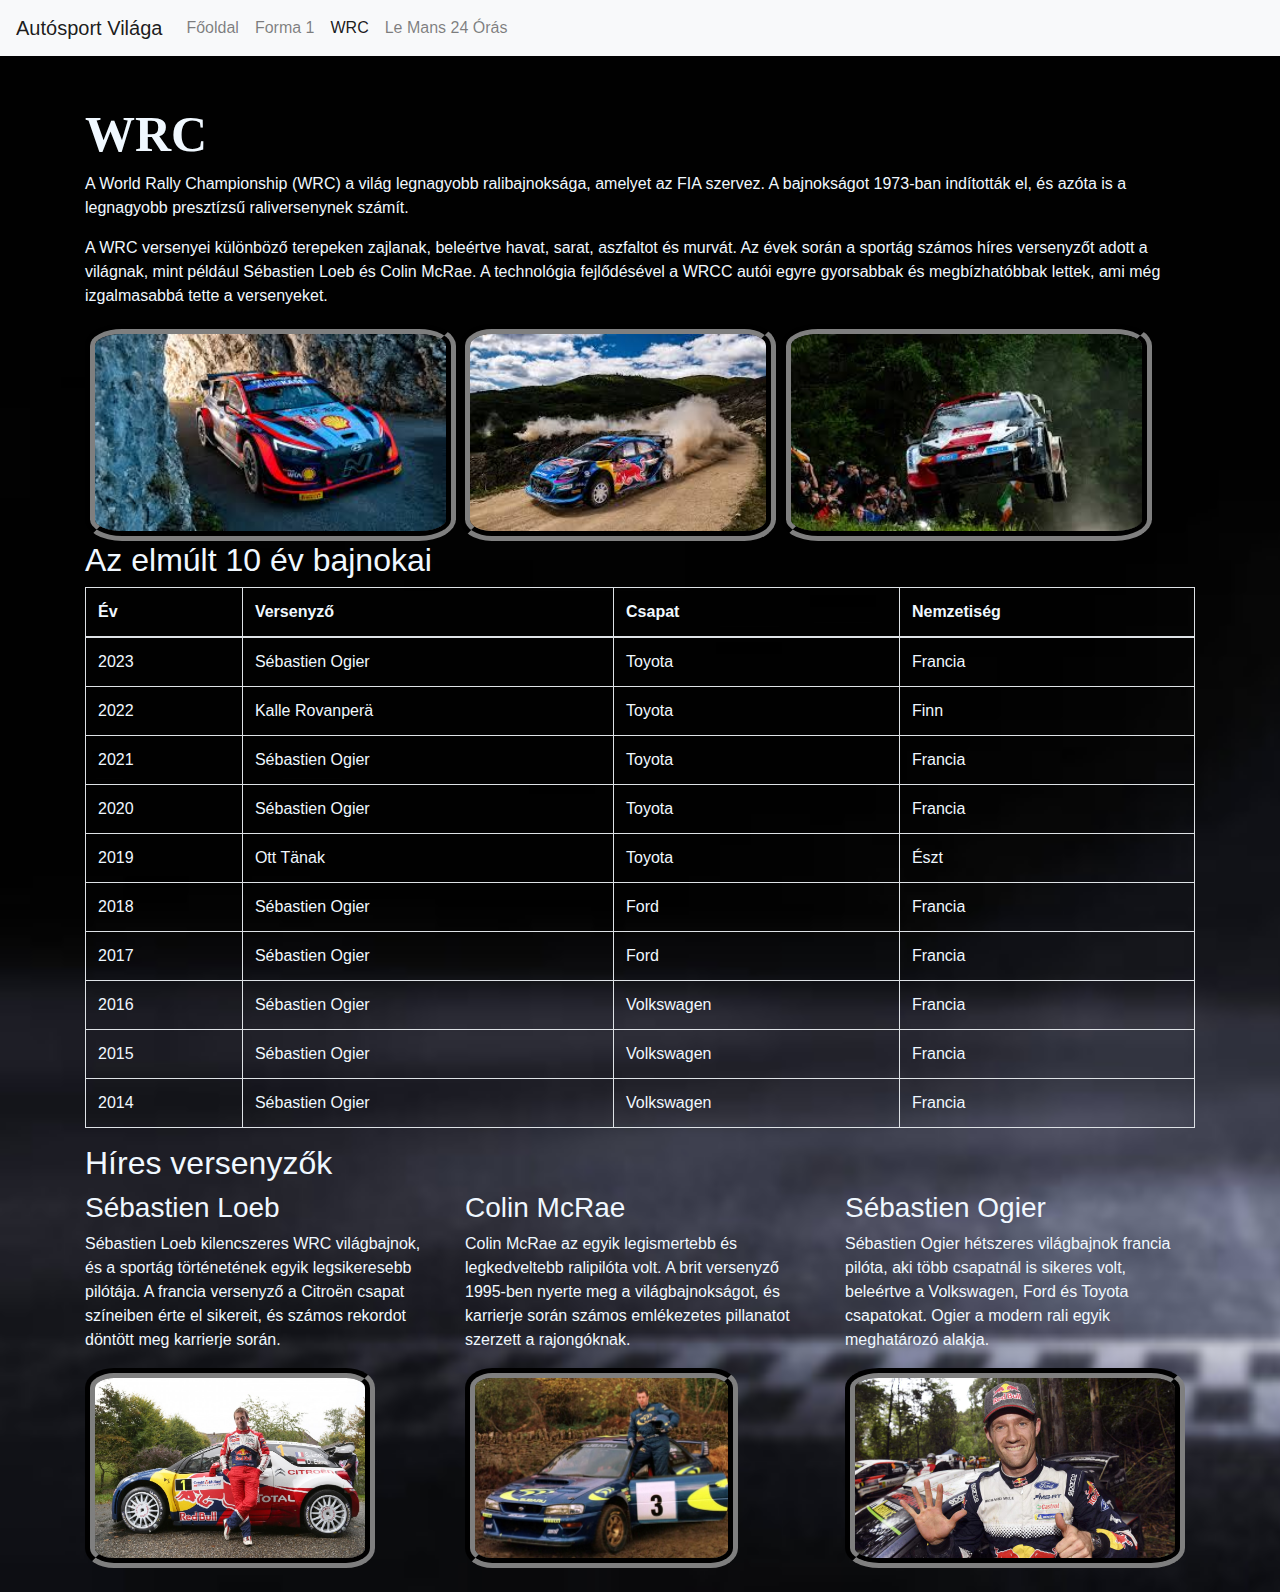
<file: wrcc.html>
<!DOCTYPE html>
<html lang="hu">
<head>
  <meta charset="UTF-8">
  <meta name="viewport" content="width=device-width, initial-scale=1.0">
  <title>WRC - Autósport Világa</title>
  <link href="https://stackpath.bootstrapcdn.com/bootstrap/4.5.2/css/bootstrap.min.css" rel="stylesheet">
  <link rel="stylesheet" href="autosport.css">
</head>
<body>
  <!-- Navbar -->
  <nav class="navbar navbar-expand-lg navbar-light bg-light">
    <a class="navbar-brand" href="index.html">Autósport Világa</a>
    <button class="navbar-toggler" type="button" data-toggle="collapse" data-target="#navbarNav" aria-controls="navbarNav" aria-expanded="false" aria-label="Toggle navigation">
      <span class="navbar-toggler-icon"></span>
    </button>
    <div class="collapse navbar-collapse" id="navbarNav">
      <ul class="navbar-nav">
        <li class="nav-item">
          <a class="nav-link" href="index.html">Főoldal</a>
        </li>
        <li class="nav-item">
          <a class="nav-link" href="f1.html">Forma 1</a>
        </li>
        <li class="nav-item active">
          <a class="nav-link" href="wrcc.html">WRC <span class="sr-only">(jelenlegi)</span></a>
        </li>
        <li class="nav-item">
          <a class="nav-link" href="lemans.html">Le Mans 24 Órás</a>
        </li>
      </ul>
    </div>
  </nav>

  <!-- Main Content -->
  <div class="container mt-5">
    <h1>WRC</h1>
  
    <p>A World Rally Championship (WRC) a világ legnagyobb ralibajnoksága, amelyet az FIA szervez. A bajnokságot 1973-ban indították el, és azóta is a legnagyobb presztízsű raliversenynek számít.</p>
    <p>A WRC versenyei különböző terepeken zajlanak, beleértve havat, sarat, aszfaltot és murvát. Az évek során a sportág számos híres versenyzőt adott a világnak, mint például Sébastien Loeb és Colin McRae. A technológia fejlődésével a WRCC autói egyre gyorsabbak és megbízhatóbbak lettek, ami még izgalmasabbá tette a versenyeket.</p>
<img src="rallybal.jpg" class="" height="217" title="Hyundai" alt="Hyundai">
<img src="rallyközép.jpg" class="" height="217" title="Ford" alt="Ford">
<img src="rallyjobb.jpg" class="" height="217" title="Toyota" alt="Toyota">
    <h2>Az elmúlt 10 év bajnokai</h2>
    <table class="table table-bordered">
      <thead>
        <tr>
          <th>Év</th>
          <th>Versenyző</th>
          <th>Csapat</th>
          <th>Nemzetiség</th>
        </tr>
      </thead>
      <tbody>
        <tr>
          <td>2023</td>
          <td>Sébastien Ogier</td>
          <td>Toyota</td>
          <td>Francia</td>
        </tr>
        <tr>
          <td>2022</td>
          <td>Kalle Rovanperä</td>
          <td>Toyota</td>
          <td>Finn</td>
        </tr>
        <tr>
          <td>2021</td>
          <td>Sébastien Ogier</td>
          <td>Toyota</td>
          <td>Francia</td>
        </tr>
        <tr>
          <td>2020</td>
          <td>Sébastien Ogier</td>
          <td>Toyota</td>
          <td>Francia</td>
        </tr>
        <tr>
          <td>2019</td>
          <td>Ott Tänak</td>
          <td>Toyota</td>
          <td>Észt</td>
        </tr>
        <tr>
          <td>2018</td>
          <td>Sébastien Ogier</td>
          <td>Ford</td>
          <td>Francia</td>
        </tr>
        <tr>
          <td>2017</td>
          <td>Sébastien Ogier</td>
          <td>Ford</td>
          <td>Francia</td>
        </tr>
        <tr>
          <td>2016</td>
          <td>Sébastien Ogier</td>
          <td>Volkswagen</td>
          <td>Francia</td>
        </tr>
        <tr>
          <td>2015</td>
          <td>Sébastien Ogier</td>
          <td>Volkswagen</td>
          <td>Francia</td>
        </tr>
        <tr>
          <td>2014</td>
          <td>Sébastien Ogier</td>
          <td>Volkswagen</td>
          <td>Francia</td>
        </tr>
      </tbody>
    </table>

    <h2>Híres versenyzők</h2>
    <div class="row">
      <div class="col-md-6 col-lg-4">
        <h3>Sébastien Loeb</h3>
        <p>Sébastien Loeb kilencszeres WRC világbajnok, és a sportág történetének egyik legsikeresebb pilótája. A francia versenyző a Citroën csapat színeiben érte el sikereit, és számos rekordot döntött meg karrierje során.</p>
        <img src="balbáttya.jpg" class="" height="200" title="Sébastien Loeb" alt="Sébastien Loeb">
      </div>
      <div class="col-md-6 col-lg-4">
        <h3>Colin McRae</h3>
        <p>Colin McRae az egyik legismertebb és legkedveltebb ralipilóta volt. A brit versenyző 1995-ben nyerte meg a világbajnokságot, és karrierje során számos emlékezetes pillanatot szerzett a rajongóknak.</p>
        <img src="középsőbáttya.jpeg" class="" height="200" title="Colin McRae" alt="Colin McRae">
      </div>
      <div class="col-md-6 col-lg-4">
        <h3>Sébastien Ogier</h3>
        <p>Sébastien Ogier hétszeres világbajnok francia pilóta, aki több csapatnál is sikeres volt, beleértve a Volkswagen, Ford és Toyota csapatokat. Ogier a modern rali egyik meghatározó alakja.</p>
        <img src="jobbbáttya.jpg" class="" height="200" title="Sébastien Ogier" alt="Sébastien Ogier">
      </div>
    </div>
  </div>
  <br>
</body>
</html>
</file>
<file: autosport.css>
h1{
    font-size:50px;
    font-weight: bold;
    font-family: serif;
     color:aliceblue;
}

h2{
 color:aliceblue;
}
h3,h4{
     color:aliceblue;
}
.kep_balra{
    float: left;
}
.kep_jobbra{
    float: right;
}
.kep_kozepen{
    align-items: center;
}

img{
    border-radius: 10%;
    border-color: rgb(43, 43, 43);
    border-style:groove;
    border-width: 10px;
}
.szoveg_balra{
    text-align:left;
}
.szoveg_kozepre{
    text-align:center;
}
.szoveg_jobbra{
    text-align:right;
}
body {
    background-image: url("hatter_2.0.jpg");
    background-size:cover;
    background-repeat: no-repeat;
    
}
p{
    color:aliceblue;
}

.index_div{
    color: aliceblue;
    
    
}

.szovegek{
    border-radius: 3%;
    border-width: thin;
    width: 65%;
    height: 99%;
    
    
    margin-left: 16%;
}

hr{
    height: 20px;
}

.also{
    margin-bottom: 30px;
    text-align: start;
    font-family:'Lucida Sans', 'Lucida Sans Regular', 'Lucida Grande', 'Lucida Sans Unicode', Geneva, Verdana, sans-serif;
}

.bevezeto_h2{
    color:white;
    margin-left: 10px;;
}

.lemansh3{
    float: left;
    color: white;
    margin-left: 10px;
    margin-right: 7px;
}

.bevezeto_szoveg{
    margin-left: 7%;
    font-family:cursive;
    font-size: 20px;
}

.lemans_szoveg{
    margin-left: 7%;
    text-align: justify;
    font-family:'Franklin Gothic Medium', 'Arial Narrow', Arial, sans-serif;
    font-size: large;
}

.wrc_h3{
    color: rgb(255, 255, 255);
    text-align: start;
}

.wrc_p{
    text-align: justify;
    font-family:'Franklin Gothic Medium', 'Arial Narrow', Arial, sans-serif;
    font-size: large;
}

.f1_h3{
    text-align: justify;
    color: rgb(255, 255, 255);
}

.f1_p{
    text-align: justify;
    font-family:'Franklin Gothic Medium', 'Arial Narrow', Arial, sans-serif;
    font-size: large;
}

.csik{
    color: aliceblue;
}

.gombok{
    float: left;
    
}


.ismeretterjeszto{
    font-family: serif;
    text-align: left;
}

.fooldal_tablazat{
    margin-top: 50px;
    font-size: larger;
    color: aliceblue;
    text-align: start;
    border-radius: 10px;
    padding: 10px;  
    font-family: 'Trebuchet MS', 'Lucida Sans Unicode', 'Lucida Grande', 'Lucida Sans', Arial, sans-serif;
}

.w14{
    margin-bottom: 20px;
}
.lista{
    color: aliceblue;
    text-align: start;

}

.skoda{
    margin-top: 30px;
}

.vilagbajnokok{
    text-align: start;
}

th, td, tr{
    color: aliceblue;
}
</file>
